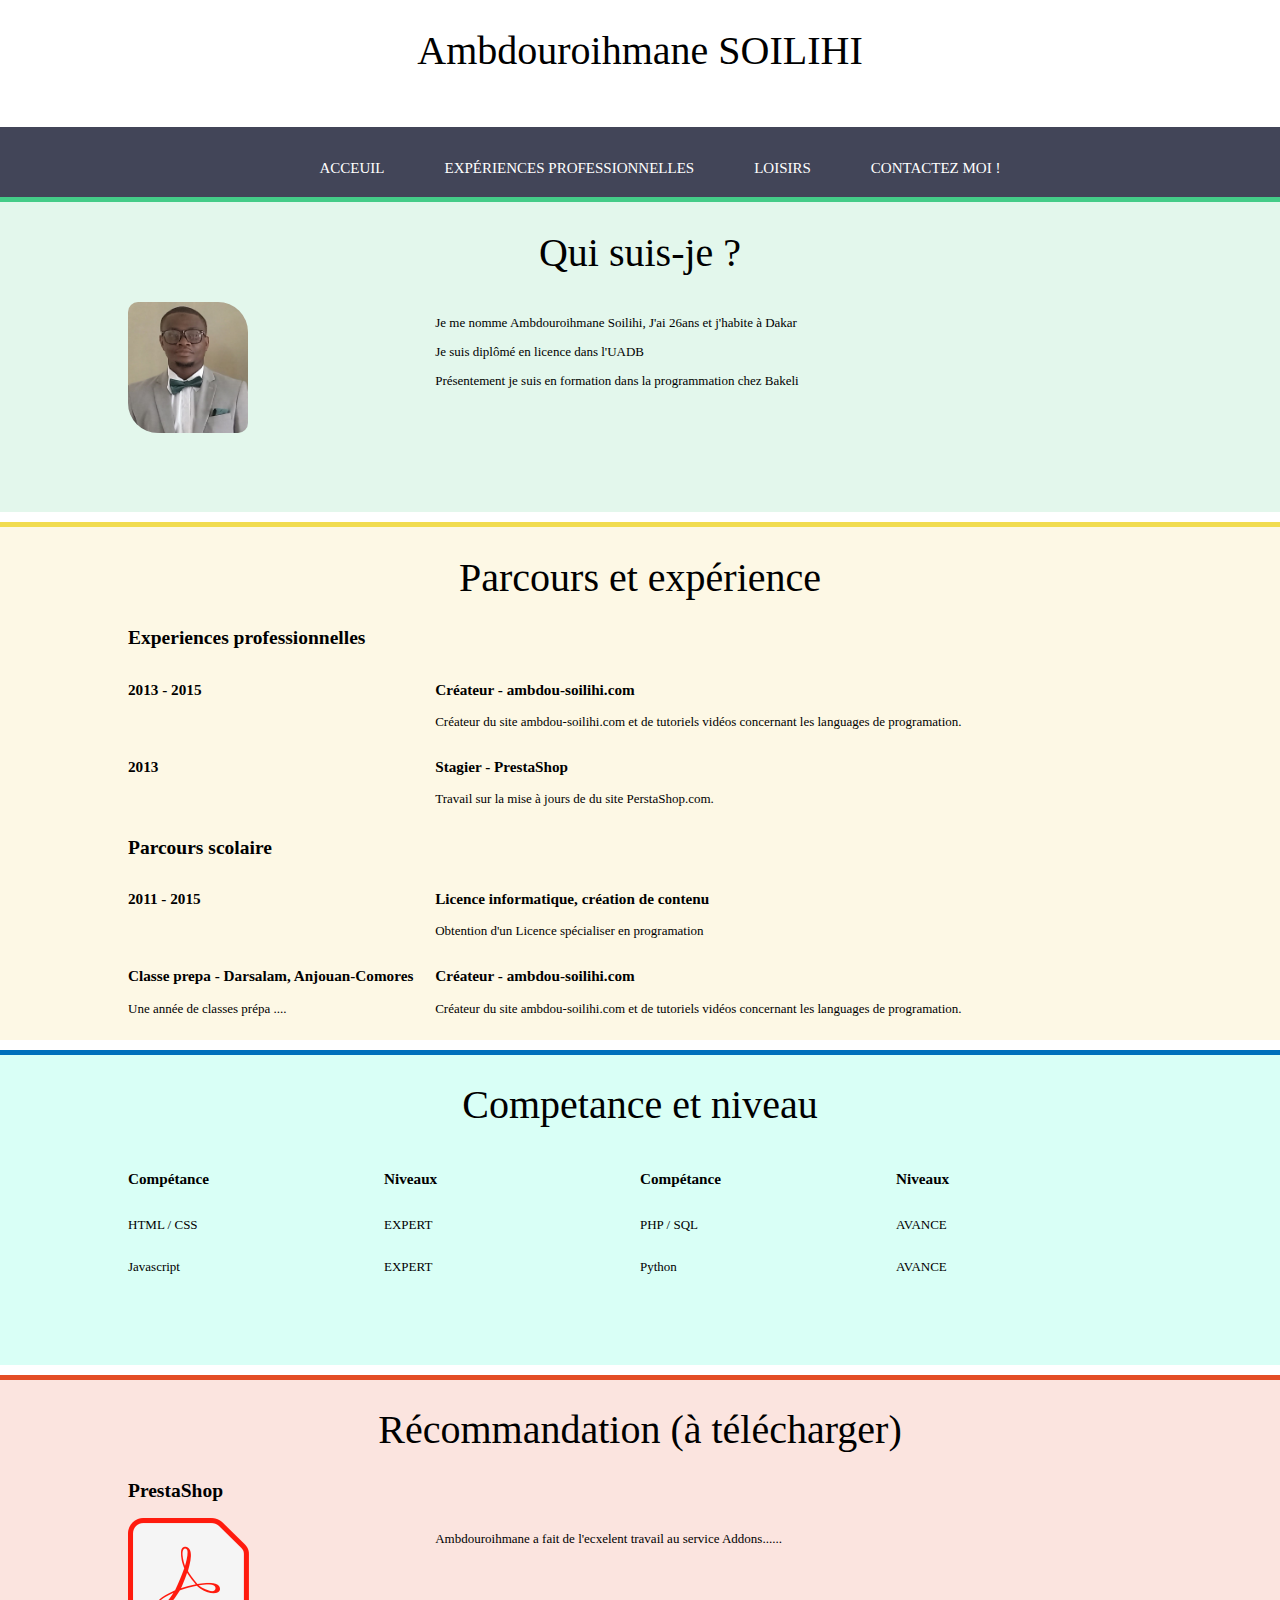
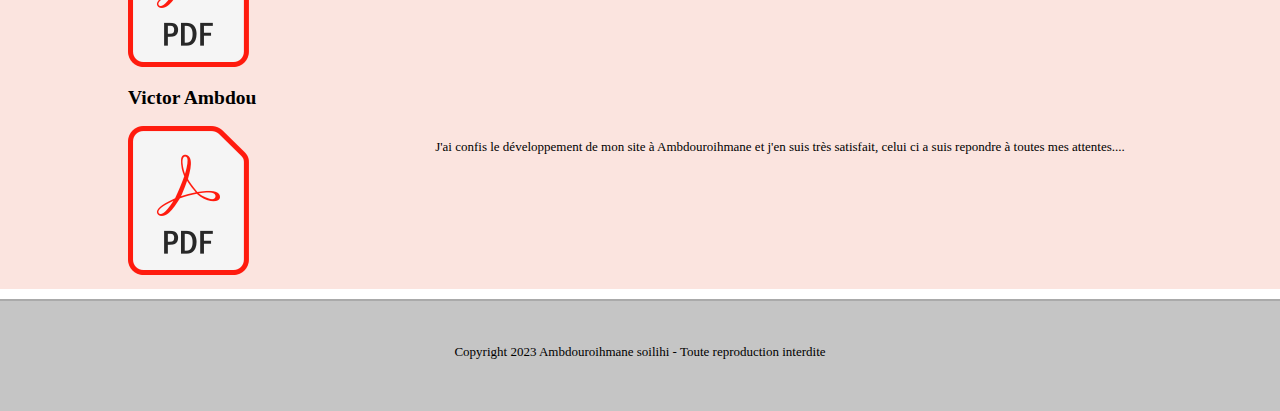
<file: index.html>
<!DOCTYPE html>
<html lang="fr-FR">
<head>
    <meta charset="UTF-8">
    <meta name="viewport" content="width=device-width, initial-scale=1.0">
    <meta name="description" content="Présentation de Ambdouroihmane soilihi - cv">
    <link rel="stylesheet" href="style.css">
    <title>Mon parcours</title>
</head>
<body>
    <header>
        <h1>Ambdouroihmane SOILIHI</h1>
    </header>
    <nav>
        <div class="table">    
            <ul>
                <li class="menu-ind">
                    <a href="index.html">Acceuil</a>
                </li>
                <li class="menu-exp">
                    <a href="experiencePro.html">Expériences professionnelles</a>
                </li>
                <li class="menu-hob">
                    <a href="hobbies.html">Loisirs</a>
                </li>
                <li class="menu-con">
                    <a href="contact.html">Contactez moi !</a>
                </li>
            </ul>
        </div>
    </nav>
    <article>
        <section class="presentation">
            <h1>Qui suis-je ?</h1>
            <div class="sec">
                <div class="left">
                    <img src="imgs/profil.jpg" class="idt" alt="Photo d'identité">
                </div>
                <div class="right">
                    <p>Je me nomme Ambdouroihmane Soilihi, J'ai 26ans et j'habite à Dakar</p>
                    <p>Je suis diplômé en licence dans l'UADB</p>
                    <p>Présentement je suis en formation dans la programmation chez Bakeli</p>
                </div>
            </div>
        </section>
        <section class="parcours">
            <h1>Parcours et expérience</h1>
            <div class="sec">
                <h2>Experiences professionnelles</h2>
                <div class="exp">
                    <div class="left">
                        <h3>2013 - 2015</h3>
                    </div>
                    <div class="right">
                        <h3>Créateur - ambdou-soilihi.com</h3>
                        <p>Créateur du site ambdou-soilihi.com et de tutoriels vidéos concernant les languages de programation.</p>
                    </div>
                </div>
                <div class="exp">
                    <div class="left">
                        <h3>2013</h3>
                    </div>
                    <div class="right">
                        <h3>Stagier - PrestaShop</h3>
                        <p>Travail sur la mise à jours de du site PerstaShop.com.</p>   
                    </div>
                </div>
                <h2>Parcours scolaire</h2>
                <div class="exp">
                    <div class="left">
                        <h3>2011 - 2015</h3>
                    </div>
                    <div class="right">
                        <h3>Licence informatique, création de contenu</h3>
                        <p>Obtention d'un Licence spécialiser en programation</p>   
                    </div>
                </div>
                <div class="exp">
                    <div class="left">
                        <h3>Classe prepa - Darsalam, Anjouan-Comores</h3>
                        <p>Une année de classes prépa ....</p>
                    </div>
                    <div class="right">
                        <h3>Créateur - ambdou-soilihi.com</h3>
                        <p>Créateur du site ambdou-soilihi.com et de tutoriels vidéos concernant les languages de programation.</p>
                    </div>
                </div>
            </div>
        </section>
        <section class="competences">
            <h1>Competance et niveau</h1>
            <div class="sec">
                <div class="cleft">
                    <div class="sous">
                        <div class="sousleft">
                            <h3>Compétance</h3>
                        </div>
                        <div class="sousright">
                            <h3>Niveaux</h3>
                        </div>
                    </div>
                    <div class="sous">
                        <div class="sousleft">
                            <p>HTML / CSS</p>
                        </div>
                        <div class="sousright">
                            <p>EXPERT</p>
                        </div>
                    </div>
                    <div class="sous">
                        <div class="sousleft">
                            <p>Javascript</p>
                        </div>
                        <div class="sousright">
                            <p>EXPERT</p>
                        </div>
                    </div>
                </div>
                <div class="cright">
                    <div class="sous">
                        <div class="sousleft">
                            <h3>Compétance</h3>
                        </div>
                        <div class="sousright">
                            <h3>Niveaux</h3>
                        </div>
                    </div>
                    <div class="sous">
                        <div class="sousleft">
                            <p>PHP / SQL</p>
                        </div>
                        <div class="sousright">
                            <p>AVANCE</p>
                        </div>
                    </div>
                    <div class="sous">
                        <div class="sousleft">
                            <p>Python</p>
                        </div>
                        <div class="sousright">
                            <p>AVANCE</p>
                        </div>
                    </div>
                </div>
            </div>
        </section>
        <section class="recommandations">
            <h1>Récommandation (à télécharger)</h1>
            <div class="sec">
                <div class="reco">
                    <h2>PrestaShop</h2>
                    <div class="left">
                        <a href="doc/documment.pdf" target="_blank"><img src="imgs/pdf.png" alt="icon pdf"></a>
                    </div>
                    <div class="right">
                        <p>Ambdouroihmane a fait de l'ecxelent travail au service Addons......</p>
                    </div>
                </div>
                <div class="reco">
                    <h2>Victor Ambdou</h2>
                    <div class="left">
                        <a href="doc/documment1.pdf" target="_blank"><img src="imgs/pdf.png" alt="icon pdf"></a>
                    </div>
                    <div class="right">
                        <p>J'ai confis le développement de mon site à Ambdouroihmane et j'en suis très satisfait, celui ci a suis repondre à toutes mes attentes.... </p>
                    </div>
                </div>
            </div>
        </section>
    </article>
    <footer>
       <P>Copyright 2023 Ambdouroihmane soilihi - Toute reproduction interdite</P> 
    </footer>
</form>
</body>
</html>
</file>
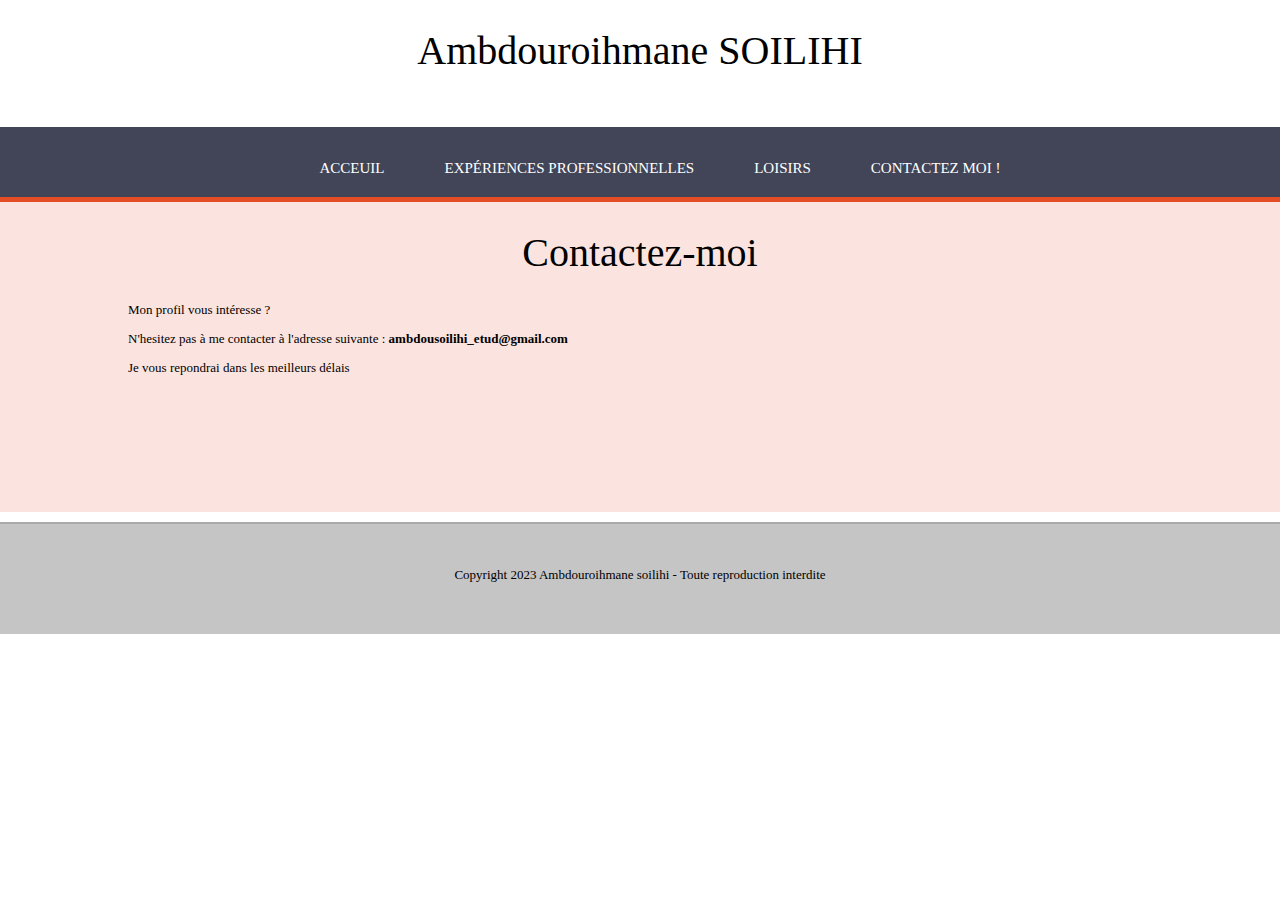
<file: contact.html>
<!DOCTYPE html>
<html lang="fr-FR">
<head>
    <meta charset="UTF-8">
    <meta name="viewport" content="width=device-width, initial-scale=1.0">
    <link rel="stylesheet" href="style.css">
    <title>Mon cv en ligne</title>
</head>
<body>
    <header>
        <h1>Ambdouroihmane SOILIHI</h1>
    </header>
    <nav>
        <div class="table">    
            <ul>
                <li class="menu-ind">
                    <a href="index.html">Acceuil</a>
                </li>
                <li class="menu-exp">
                    <a href="experiencePro.html">Expériences professionnelles</a>
                </li>
                <li class="menu-hob">
                    <a href="hobbies.html">Loisirs</a>
                </li>
                <li class="menu-con">
                    <a href="contact.html">Contactez moi !</a>
                </li>
            </ul>
        </div>
    </nav>
    <section class="rouge">
        <h1>Contactez-moi</h1>
        <div class="sec">
            <p>Mon profil vous intéresse ?</p>
            <p>N'hesitez pas à me contacter à l'adresse suivante : <strong>ambdousoilihi_etud@gmail.com</strong></p>
            <p>Je vous repondrai dans les meilleurs délais</p>
        </div>
    </section>
    <footer>
       <P>Copyright 2023 Ambdouroihmane soilihi - Toute reproduction interdite</P> 
    </footer>
</form>
</body>
</html>
</file>
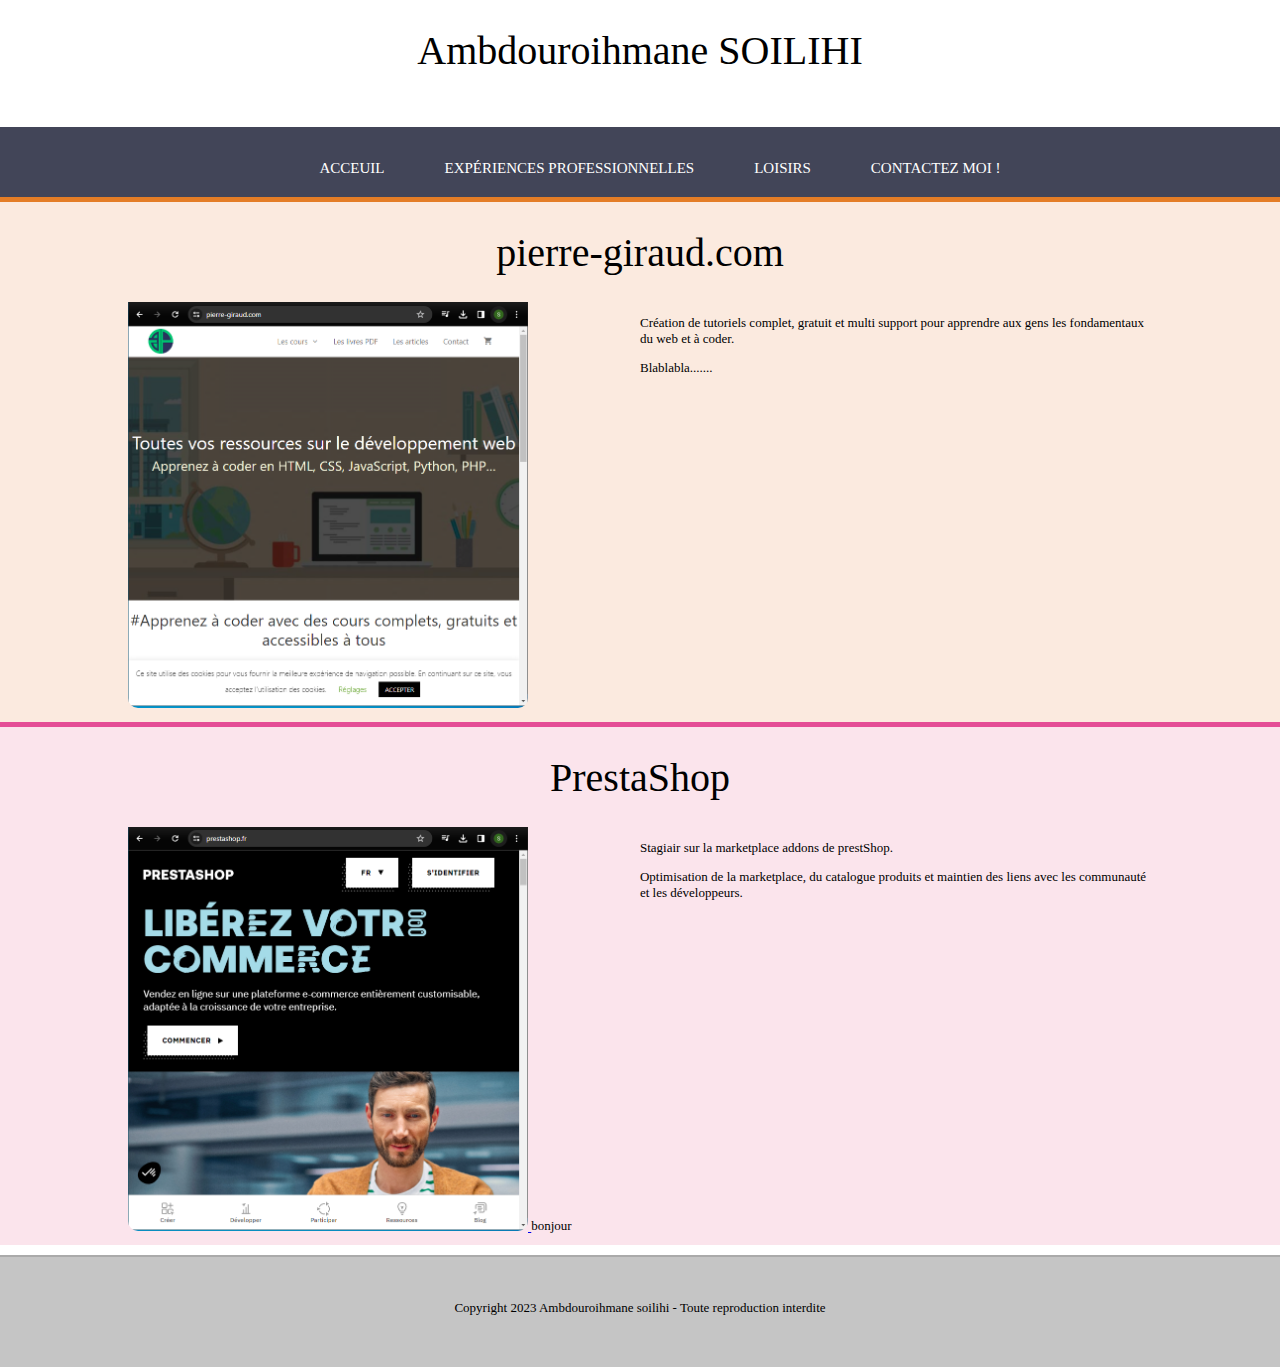
<file: experiencePro.html>
<!DOCTYPE html>
<html lang="fr-FR">
<head>
    <meta charset="UTF-8">
    <meta name="viewport" content="width=device-width, initial-scale=1.0">
    <meta name="description" content="Découvrez mes expériences professionnelles passées">
    <link rel="stylesheet" href="style.css">
    <title>Mon cv en ligne</title>
</head>
<body>
    <header>
        <h1>Ambdouroihmane SOILIHI</h1>
    </header>
    <nav>
        <div class="table">    
            <ul>
                <li class="menu-ind">
                    <a href="index.html">Acceuil</a>
                </li>
                <li class="menu-exp">
                    <a href="experiencePro.html">Expériences professionnelles</a>
                </li>
                <li class="menu-hob">
                    <a href="hobbies.html">Loisirs</a>
                </li>
                <li class="menu-con">
                    <a href="contact.html">Contactez moi !</a>
                </li>
            </ul>
        </div>
    </nav>
    <section class="orange">
        <h1>pierre-giraud.com</h1>
        <div class="sec">
            <div class="leftexp">
                <a href="https://pierre-giraud.com" target="_blank">
                    <img src="imgs/pierre.PNG" alt="Site de pierre-giraud">
                </a> 
            </div>
            <div class="rightexp">
                <p>Création de tutoriels complet, gratuit et multi support pour apprendre aux gens les fondamentaux du web et à coder.</p>
                <p>Blablabla.......</p>
            </div>
        </div>
    </section>
    <section class="rose">
        <h1>PrestaShop</h1>
        <div class="sec">
            <div class="leftexp">
                <a href="http://PrestaShop.com" target="_blank">
                    <img src="imgs/presta.PNG" alt="Le site de prestaShop">
                </a>
                bonjour
            </div>
            <div class="rightexp">
                <p>Stagiair sur la marketplace addons de prestShop.</p>
                <p>Optimisation de la marketplace, du catalogue produits et maintien des liens avec les communauté et les développeurs. </p>
            </div>
        </div>
    </section>
    <footer>
       <P>Copyright 2023 Ambdouroihmane soilihi - Toute reproduction interdite</P> 
    </footer>
</form>
</body>
</html>
</file>
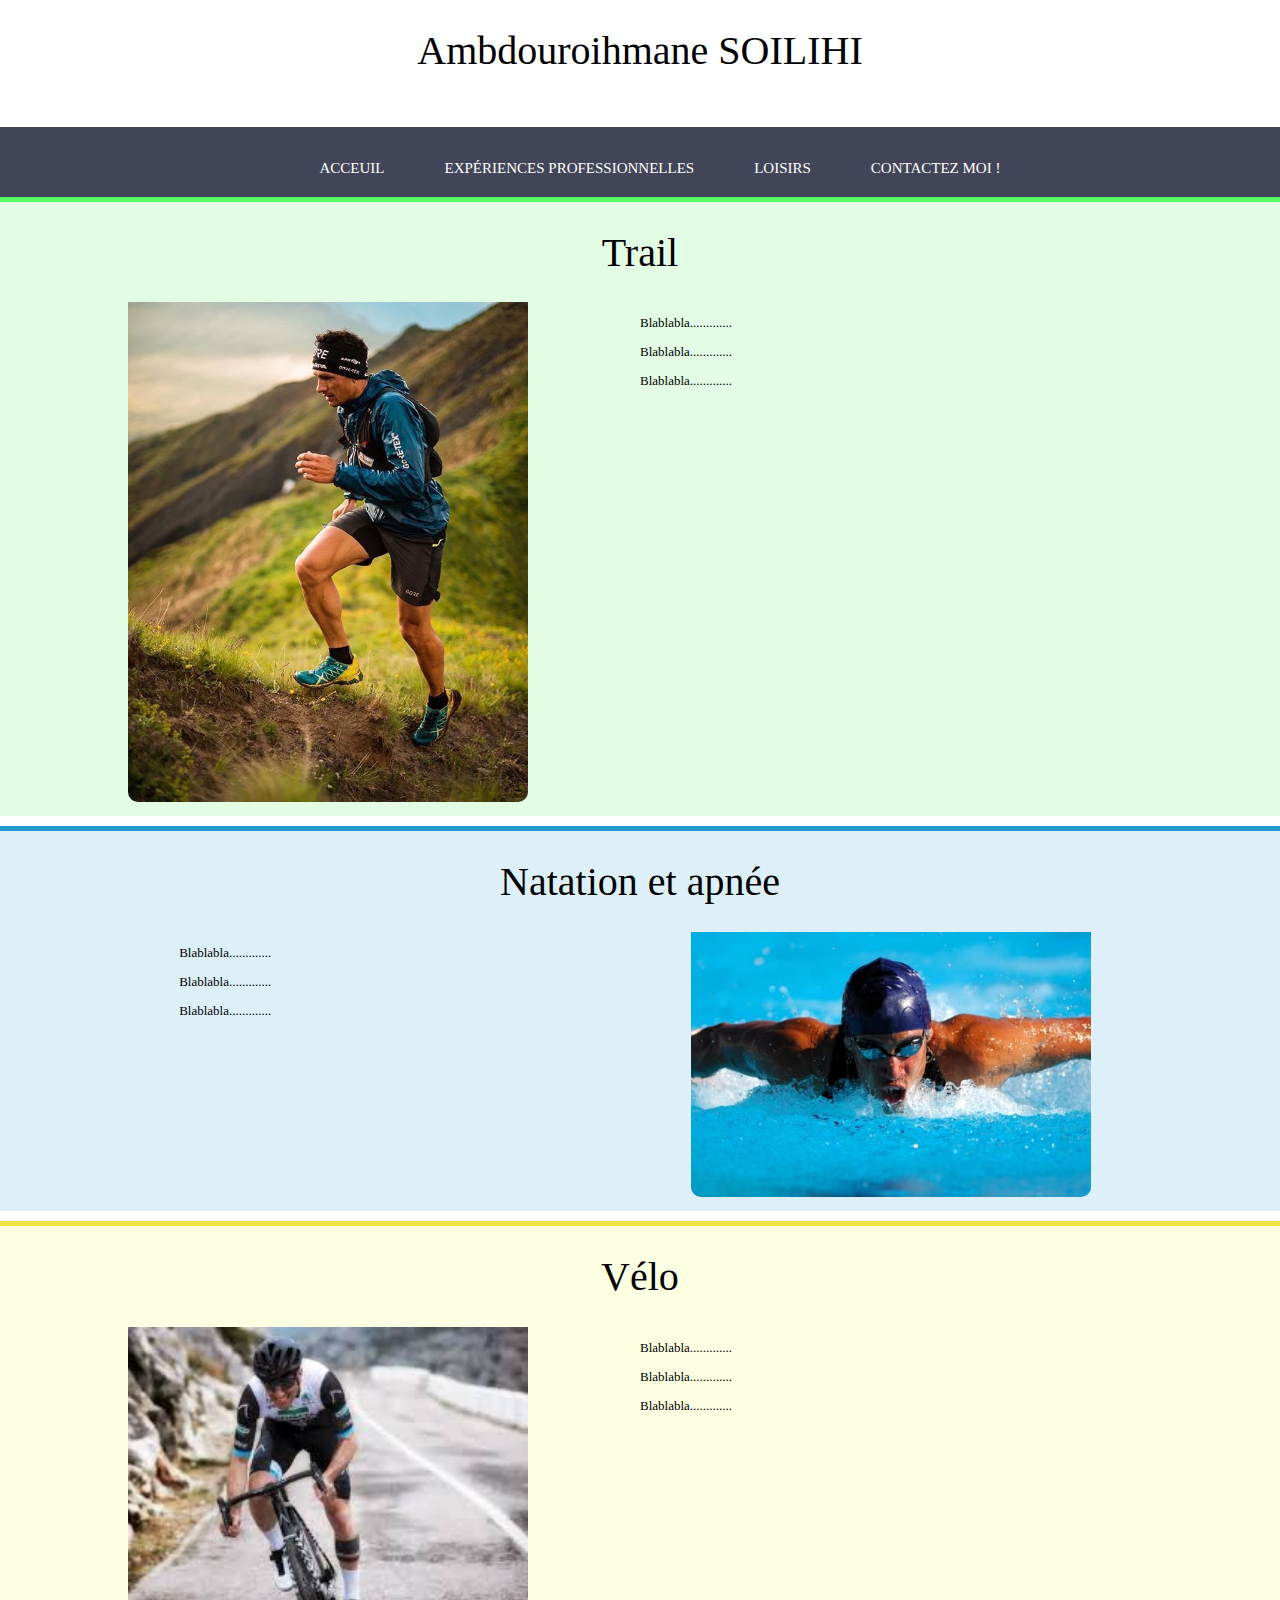
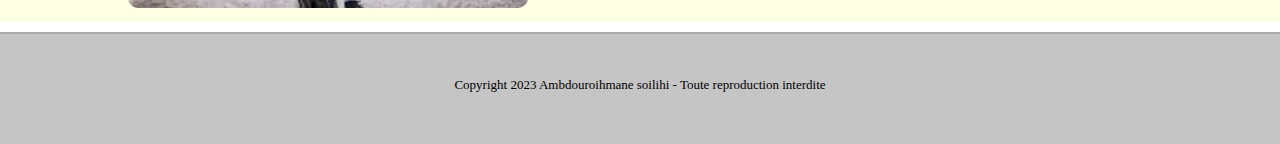
<file: hobbies.html>
<!DOCTYPE html>
<html lang="fr-FR">
<head>
    <meta charset="UTF-8">
    <meta name="viewport" content="width=device-width, initial-scale=1.0">
    <link rel="stylesheet" href="style.css">
    <title>Mon cv en ligne</title>
</head>
<body>
    <header>
        <h1>Ambdouroihmane SOILIHI</h1>
    </header>
    <nav>
        <div class="table">    
            <ul>
                <li class="menu-ind">
                    <a href="index.html">Acceuil</a>
                </li>
                <li class="menu-exp">
                    <a href="experiencePro.html">Expériences professionnelles</a>
                </li>
                <li class="menu-hob">
                    <a href="hobbies.html">Loisirs</a>
                </li>
                <li class="menu-con">
                    <a href="contact.html">Contactez moi !</a>
                </li>
            </ul>
        </div>
    </nav>
    <section class="vert">
        <h1>Trail</h1>
        <div class="sec">
            <div class="leftexp">
                <img src="imgs/trail.jpg" alt="Trail">
            </div>
            <div class="rightexp">
                <p>Blablabla.............</p>
                <p>Blablabla.............</p>
                <p>Blablabla.............</p>
            </div>
        </div>
    </section>
    <section class="bleu">
        <h1>Natation et apnée</h1>
        <div class="sec">
            <div class="rightexp">
                <p>Blablabla.............</p>
                <p>Blablabla.............</p>
                <p>Blablabla.............</p>
            </div>
            <div class="leftexp">
                <img src="imgs/natation.jpg" alt="Natation">
            </div>
        </div>
    </section>
    <section class="jaune">
        <h1>Vélo</h1>
        <div class="sec">
            <div class="leftexp">
                <img src="imgs/velo.jpeg" alt="Velo">
            </div>
            <div class="rightexp">
                <p>Blablabla.............</p>
                <p>Blablabla.............</p>
                <p>Blablabla.............</p>
            </div>
        </div>
    </section>
    <footer>
       <P>Copyright 2023 Ambdouroihmane soilihi - Toute reproduction interdite</P> 
    </footer>
</form>
</body>
</html>
</file>
<file: style.css>
body{
    font-family: 'Century Gothic',Calibri,serif;
    font-size: 13px;
    margin: 0px;
    padding: 0px;
}

h1{
    font-size: 40px;
    font-weight: normal;
    text-align: center;
}

header{
    height: 100px;
}

footer{
    height: 80px;
    padding-top: 30px;
    text-align: center;
    background-color: #c5c5c5;
    border-top: 2px solid #AAA;
}

nav{
    width: 100%;
    background-color: #424558;
}

nav lu{
    margin: 0px;
    padding: 0px;
}

nav li{
    list-style-type: none;
    float: left;
}

nav a{
    display: inline-block;
    text-decoration: none;
    padding: 20px 30px;
    color: #FFF;
    text-transform: uppercase;
    font-size: 15px;
}

.idt{
  width: 120px;
  border-radius: 10px 30px;
}

.table{
    display: table;
    margin: 0 auto;
}

.menu-ind:hover, .presentation{
    border-top: 5px solid #4C8;
    background-color: rgba(64, 200, 130, 0.15);
}

.menu-exp:hover, .parcours{
    border-top: 5px solid #f1dc4f;
    background-color: rgba(241, 211, 79, 0.15);
}

.menu-hob:hover, .competences{
    border-top: 5px solid #0070BB;
    background-color: rgba(000, 1112, 192, 0.15);
}

.menu-con:hover, .recommandations{
    border-top: 5px solid #e44d26;
    background-color: rgba(228, 77, 38, 0.15);
}
nav li:hover a{
    padding: 15px 30px 20px 30px;
}

section{
    width: 100%;
    min-height: 300px;
    padding-bottom: 10px;
    margin-bottom: 10px;
}

.sec{
    margin: 0px 10%;
}
.left{
    float: left;
    width: 30%;
}
.right{
    float: left;
    width: 70%;
}

.cleft, .cright, .sousleft, .sousright{
    width: 50%;
    float: left;
}

.sec::after, .exp::after, .reco::after{
    content: "";
    display: table;
    clear: both;
}


.orange{
    border-top: 5px solid #e47d26;
    background-color: rgba(228, 117, 38, 0.15);
    margin-bottom: 0px;
}

.rose{
    border-top: 5px solid #e44d96;
    background-color: rgba(228, 77, 128, 0.15);
    margin-bottom: Opx;
}

.vert{
    border-top: 5px solid #5f6;
    background-color: rgba(70, 240, 80,0.15);
}

.bleu{
    border-top: 5px solid #29c;
    background-color: rgba(30, 152, 212, 0.15);
}

.jaune{
    border-top: 5px solid #f3e241;
    background-color: rgba(240, 255, 69, 0.15);
}

.leftexp{
    width: 45%;
    float: left;
}

.rouge{
    border-top: 5px solid #e44d26;
    background-color: rgba(228, 77, 38, 0.15);
}


.rightexp{
    width: 50%;
    float: left;
    margin-left: 5%;
}

.leftexp img{
    width: 100%;
    max-width: 400px;
    border-radius: 0px 0px 10px 10px;
}

@media screen and (max-width: 780px) {
    header{
        height: 50px;
    }
    h1{
        font-size: 28px;
        margin: 20px 0px 0px 0px;
    }
    nav li a{
      font-size: 11px;
      padding: 10px;
    }
    nav li:hover a{
        padding: 5px 10px 10px 10px;
    }
}
</file>
